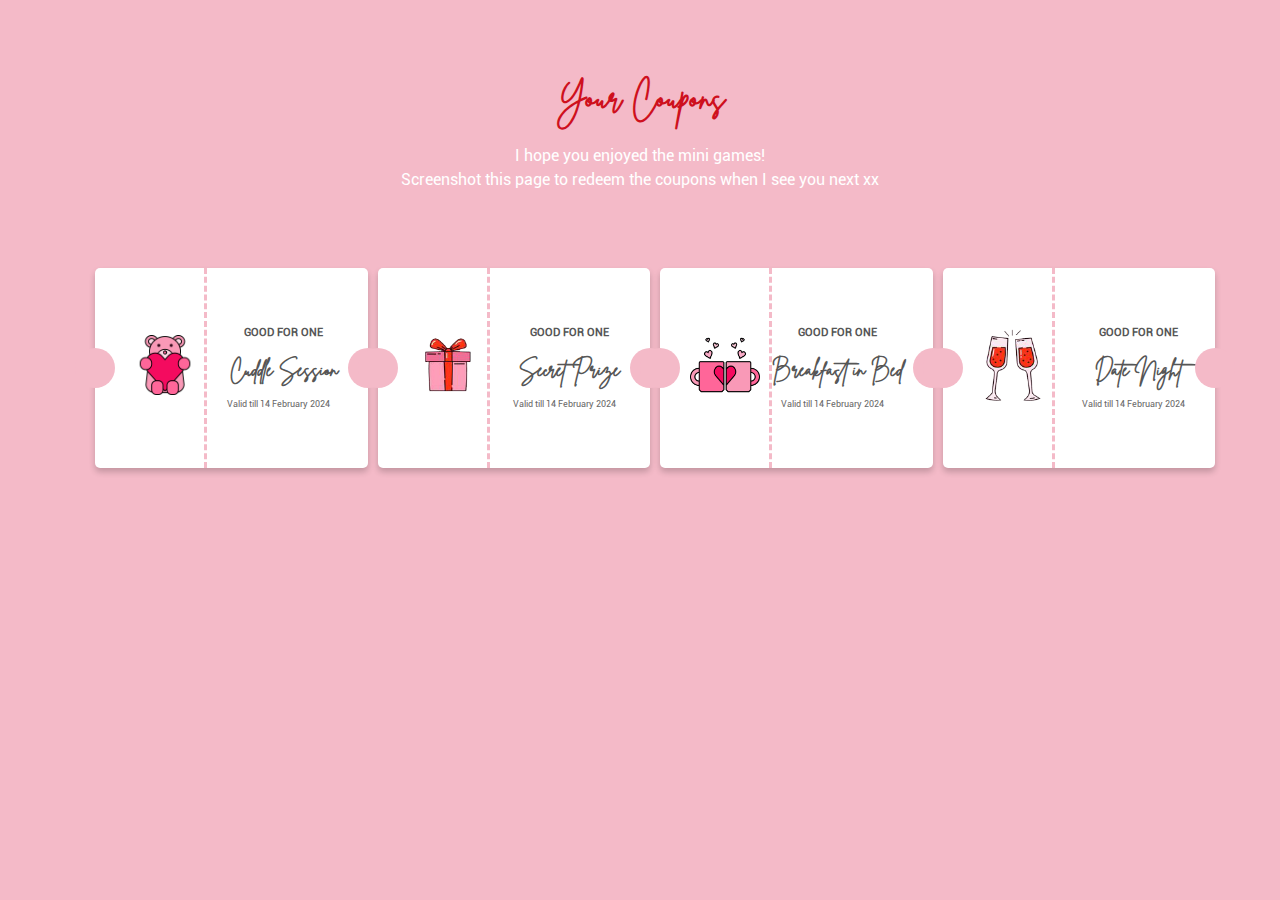
<file: coupons.html>
<!DOCTYPE html>
<html>
  <head>
    <meta charset="utf-8" />
    <meta name="viewport" content="width=device-width, initial-scale=1" />
    <title>Happy Valentines Mi Amor</title>
    <link rel="icon" type="image/png" href="img/icons8-favorite-16.png" />
    <link rel="stylesheet" type="text/css" href="style.css" />
  </head>
  <body>
    <h1 class="center-text">Your Coupons</h1>
    <p class="center-text" style="padding-bottom: 50px">
      I hope you enjoyed the mini games!<br />
      Screenshot this page to redeem the coupons when I see you next xx
    </p>
    <!-- Coupon 1 -->
    <div id="coupon-container" class="center">
      <div class="card">
        <div id="coupon-one" class="main">
          <div class="co-img">
            <img
              src="img/teddy-bear.png"
              style="
                height: 60px;
                width: 60px;
                padding: 10px;
                margin-left: 10px;
              "
            />
          </div>
          <div class="vertical"></div>
          <div class="content">
            <h2>GOOD FOR ONE</h2>
            <h1 class="center-text">Cuddle Session</h1>
            <p class="center-text">Valid till 14 February 2024</p>
          </div>
        </div>
      </div>
      <div class="card">
        <div id="coupon-two" class="main">
          <div class="co-img">
            <img src="img/present.png" style="height: 100px; width: 100px" />
          </div>
          <div class="vertical"></div>
          <div class="content">
            <h2>GOOD FOR ONE</h2>
            <h1 class="center-text">Secret Prize</h1>
            <p class="center-text">Valid till 14 February 2024</p>
          </div>
        </div>
      </div>
      <div class="card">
        <div id="coupon-three" class="main">
          <div class="co-img">
            <img id="mug-img" src="img/mugs.png" />
          </div>
          <div class="vertical"></div>
          <div class="content">
            <h2>GOOD FOR ONE</h2>
            <h1 class="center-text">Breakfast in Bed</h1>
            <p class="center-text">Valid till 14 February 2024</p>
          </div>
        </div>
      </div>
      <div class="card">
        <div id="coupon-four" class="main">
          <div class="co-img">
            <img src="img/glasses.png" style="height: 100px; width: 100px" />
          </div>
          <div class="vertical"></div>
          <div class="content">
            <h2>GOOD FOR ONE</h2>
            <h1 id="lotto-coupon" class="center-text">Date Night</h1>
            <p class="center-text">Valid till 14 February 2024</p>
          </div>
        </div>
      </div>
    </div>
    <script>
      const urlString = window.location.search;
      let paramString = urlString.split("?")[1];
      let queryString = new URLSearchParams(paramString);
      let lottoCoupon = document.getElementById("lotto-coupon");

      for (let pair of queryString.entries()) {
        console.log("Key is: " + pair[0]);
        console.log("Value is: " + pair[1]);
        lottoCoupon.innerHTML = pair[1];
      }
    </script>
  </body>
</html>
</file>
<file: style.css>
@font-face {
  font-family: "Brittany Signature";
  src: url("fonts/BrittanySignature.ttf") format("truetype");
}

@font-face {
  font-family: "Roboto";
  src: url("fonts/Roboto-Regular.ttf") format("truetype");
}

body {
  margin: 150px;
  background-color: #f4bac8;
  line-height: 1.5;
}

.content-width {
  max-width: 70ch;
  width: calc(100% - 4rem);
  margin: 0 auto;
}

main {
  margin-bottom: 4rem;
}

.center {
  margin: auto;
  width: 50%;
  padding: 10px;
}

.center-text {
  text-align: center;
}

h1 {
  font-family: "Brittany Signature";
  color: #ce101d;
}

.stamp {
  position: absolute;
  z-index: 999;
}

#heart-title {
  font-size: x-large;
  color: white;
  text-align: center;
  margin: auto;
}

@media only screen and (max-width: 1700px) {
  #heart-title {
    top: 180px;
  }
}

p {
  font-family: "Roboto";
  color: #fff;
}

a {
  font-size: small;
  cursor: pointer;
  text-decoration: none;
}

a:hover {
  font-size: medium;
}

.heart {
  position: absolute;
  opacity: 0.8;
}
.heart:before,
.heart:after {
  content: "";
  background-color: #ce101d;
  position: absolute;
  height: 480px;
  width: 720px;
  border-radius: 240px 0px 0px 240px;
}
.heart:before {
  left: -54px;
  transform: rotate(45deg);
}
.heart:after {
  left: 114px;
  transform: rotate(135deg);
}

/* Coupon styling */
.card {
  width: 400px;
  height: 180px;
  border-radius: 5px;
  box-shadow: 0 4px 6px 0 rgba(0, 0, 0, 0.2);
  background-color: #fff;
  padding: 10px 10px;
  position: relative;
  margin-left: 10px;
}

.main,
.copy-button {
  display: flex;
  justify-content: space-between;
  padding: 0 10px;
  align-items: center;
}
.card::after {
  position: absolute;
  content: "";
  height: 40px;
  right: -20px;
  border-radius: 40px;
  z-index: 1;
  top: 80px;
  background-color: #f4bac8;
  width: 40px;
}

.card::before {
  position: absolute;
  content: "";
  height: 40px;
  left: -20px;
  border-radius: 40px;
  z-index: 1;
  top: 80px;
  background-color: #f4bac8;
  width: 40px;
}

.co-img img {
  width: 100px;
  height: 100px;
}
.vertical {
  border-left: 3px dashed #f4bac8;
  height: 200px;
  position: absolute;
  left: 35%;
}

.content {
  padding: 20px;
}

.content h1 {
  font-size: 25px;
  margin-left: -20px;
  color: #565656;
}

.content h2 {
  font-size: 16px;
  margin-left: -20px;
  color: #565656;
  text-transform: uppercase;
  font-family: Roboto;
  text-align: center;
}

.content p {
  font-family: Roboto;
  font-size: 14px;
  color: #696969;
  margin-left: -20px;
}

#coupon-container {
  height: 100%;
  width: 100%;
  display: flex;
}

#mug-img {
  height: 75px;
  width: 75px;
  padding: 10px;
  margin-left: 5px;
}

@media only screen and (max-width: 1700px) {
  .vertical {
    left: 40%;
  }

  .main {
    height: 180px;
  }

  .content {
    padding: 10px;
  }

  .content h1 {
    font-size: 20px;
    margin-left: -10px;
  }

  .content h2 {
    font-size: 11px;
    margin-left: -10px;
  }

  .content p {
    font-size: 9px;
    margin-left: -20px;
  }

  #mug-img {
    height: 70px;
    width: 70px;
    margin-left: 0px;
  }
}

/* Scratchie */
.lotto-container {
  border: 3px solid #ce101d;
  position: relative;
  width: 250px;
  height: 250px;
  margin: 0 auto;
  -webkit-user-select: none;
  -moz-user-select: none;
  -ms-user-select: none;
  -o-user-select: none;
  user-select: none;
}

.lotto-container h2 {
  font-family: "Brittany Signature";
  color: #ce101d;
  text-align: center;
}

.lotto-container h3 {
  text-align: center;
  text-transform: uppercase;
  font-size: small;
  font-family: "Roboto";
  color: #ce101d;
  padding-top: 25%;
}

.canvas {
  position: absolute;
  top: 0;
}

/* Claw Machine Styling */
#main {
  position: relative;
  margin: auto;
  width: 360px;
  height: 460px;
  margin-top: 50px;
}

@media only screen and (max-width: 1700px) {
  body {
    margin: 75px;
  }
}

#next {
  visibility: hidden;
}

#toys {
  position: absolute;
  top: 210px;
  left: 102px;
  width: 231px;
  height: 121px;
  background-image: url(img/toysBG.png);
}
.toy {
  position: absolute;
  top: 30px;
  left: 30px;
  width: 50px;
  height: 50px;
  background-image: url(img/toys.png);
  background-size: 350px 350px;
  background-position: 0 0;
}
#moveContainer {
  position: absolute;
  top: 343px;
  left: 102px;
  width: 231px;
  height: 36px;
  background: #e19fae;
  border: 2px solid #cf8092;
  border-radius: 20px;
}
#moveControl {
  position: absolute;
  top: -2px;
  left: -2px;
  width: 36px;
  height: 36px;
  background: #ce8898;
  border: 2px solid #cf8092;
  border-radius: 50%;
  cursor: pointer;
}
#claw {
  position: absolute;
  top: 65px;
  left: 30px;
  width: 60px;
  height: 260px;
}
#clawBar {
  position: absolute;
  top: 20px;
  left: 27px;
  width: 6px;
  height: 15px;
  background: #f3c9d3;
}
#clawALL {
  position: absolute;
  top: 0;
  left: 0;
  width: 60px;
}
#clawBall {
  position: absolute;
  top: 31px;
  left: 21px;
  width: 6px;
  height: 6px;
  border: 6px solid #f9d8e0;
  border-radius: 50%;
}
#leftClaw {
  position: absolute;
  top: 36px;
  left: 3px;
  width: 16px;
  height: 25px;
  border-top: 8px solid #f9d8e0;
  border-left: 4px solid #f3c9d3;
  transform-origin: top right;
  transform: rotate(-30deg);
}
#rightClaw {
  position: absolute;
  top: 36px;
  right: 3px;
  width: 16px;
  height: 25px;
  border-top: 8px solid #f9d8e0;
  border-right: 4px solid #f3c9d3;
  transform-origin: top left;
  transform: rotate(30deg);
}
#clawOpen {
  transform: rotate(0deg);
}
@keyframes fullsize {
  from {
    transform: scale(1) translate(0, 0);
  }
  to {
    transform: scale(4) translate(30px, -30px);
  }
}

/* Wheel styling */

.wrapper {
  width: 90%;
  max-width: 24.37em;
  max-height: 90vh;
  position: absolute;
  transform: translate(-50%, -50%);
  top: 50%;
  left: 50%;
  padding: 3em;
}
.container {
  margin-top: 50px;
  position: relative;
  width: 100%;
}

@media only screen and (max-width: 1700px) {
  .container {
    margin-top: 20px;
  }
}

#wheel {
  max-height: inherit;
  width: inherit;
  top: 0;
  padding: 0;
}
@keyframes rotate {
  100% {
    transform: rotate(360deg);
  }
}
#spin-btn {
  position: absolute;
  transform: translate(-50%, -50%);
  top: 50%;
  left: 50%;
  height: 20%;
  width: 20%;
  border-radius: 50%;
  cursor: pointer;
  border: 0;
  background: radial-gradient(#cf8092 50%, #e19fae 85%);
  color: #f3c9d3;
  text-transform: uppercase;
  font-size: 1.2em;
  letter-spacing: 0.1em;
  font-weight: 600;
}
#spinner-img {
  position: absolute;
  width: 4em;
  top: 45%;
  right: -8%;
}
#final-value {
  font-size: 1em;
  text-align: center;
  margin-top: 2em;
  color: #fff;
  font-weight: 200;
  font-family: "Roboto";
  opacity: 0.8;
}
@media screen and (max-width: 768px) {
  .wrapper {
    font-size: 12px;
  }
  #spinner-img {
    right: -5%;
  }
}
</file>
